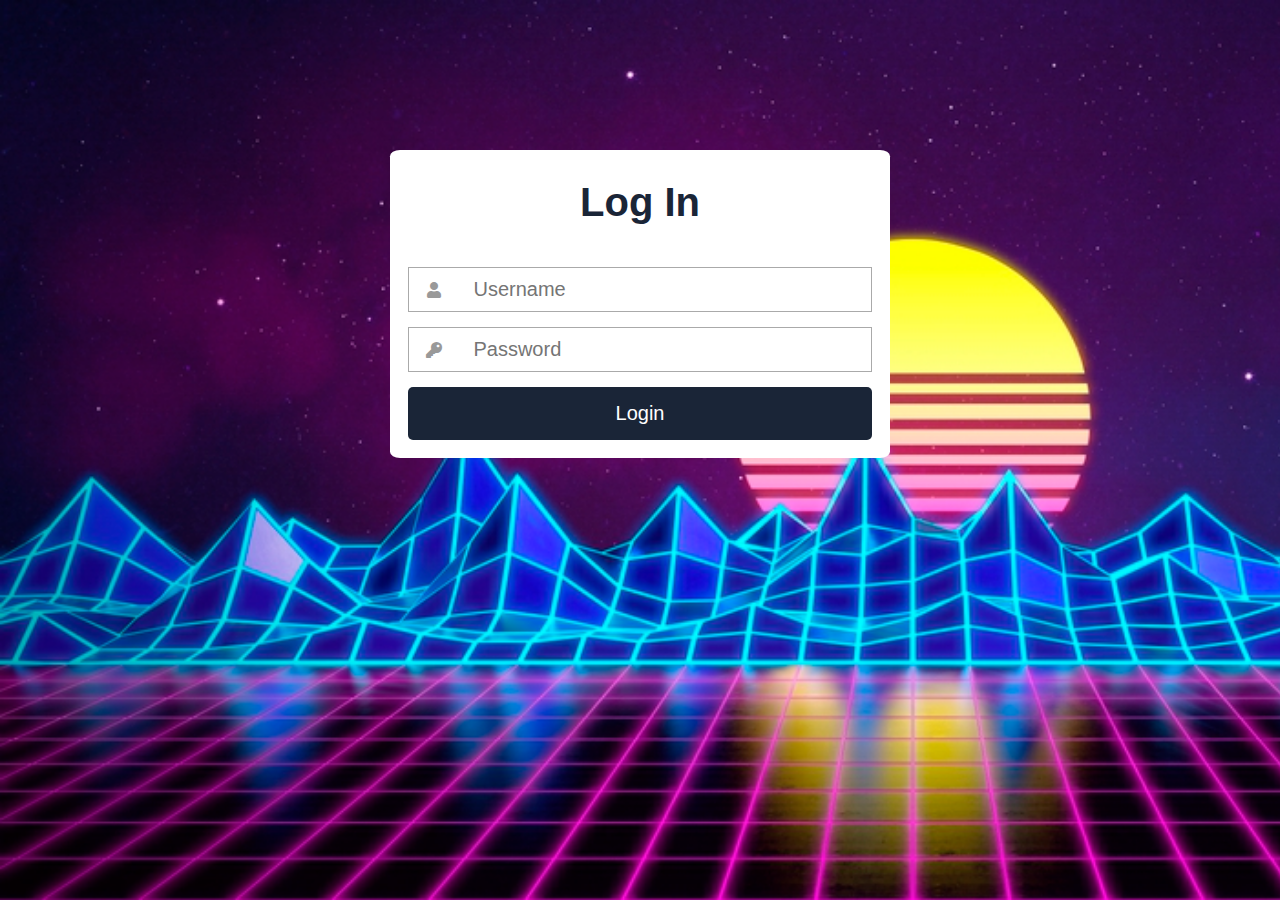
<file: loginvista.html>
<!DOCTYPE html>
<html lang="es">
<head>
	<meta charset="UTF-8">
	<title></title> 
	<meta name="viewport" content="width=device-width, user-scalable=yes, initial-scale=1.0, maximum-scale=3.0, minimum-scale=1.0">
 <link rel="stylesheet" href="https://use.fontawesome.com/releases/v5.6.3/css/all.css" >
	<link rel="stylesheet" href="estilos.css">
    <script type="text/javascript">
        function validar()
        {
            var usuario = document.getElementById("usuario").value;
            var Contraseña = document.getElementById("pass").value;	
            if(usuario == "123456" && Contraseña == "654321")
            {
                alert("Loging in, please wait a few seconds");    
            }
            else
            {
                alert("Wrong username or password, please verify your credentials");
            }
        }
    </script>
</head>  
<body>
    <form class="formulario">
    
    <h1>Log In</h1>
     <div class="contenedor">        
         <div class="input-contenedor">
         <i class="fas fa-user icon"></i>
         <input type="text" name="usuario" id="usuario" placeholder="Username">
         </div>
         <div class="input-contenedor">
        <i class="fas fa-key icon"></i>
        <input type="password" name="pass" id="pass" placeholder="Password">  
         </div>
         <input type="submit" value="Login" class="button" name="btnVerifivaca" id="btnVerifica" onclick="validar()">
     </div>
    </form>
</body>
</html>
</file>
<file: estilos.css>
body {
    font-family: Arial, Helvetica, sans-serif;
    margin: 0;
   background: url(bg.jpg);
    background-size: cover;
    background-attachment: fixed;
}
* {
    box-sizing: border-box;
}
.contenedor{
    width: 100%;
    padding: 15px;
}
.formulario{
    background: #fff;
    margin-top: 150px;
    padding: 3px;
}
h1{
    text-align: center;
    color: #1a2537;
    font-size: 40px;
}
input[type="text"],
input[type="password"]{
    font-size: 20px;
    width: 82%;
    padding: 10px;
    border: none;
}
.input-contenedor{
    margin-bottom: 15px;
    border: 1px solid #aaa;
}
.icon{
    min-width: 50px;
    text-align: center;
    color: #999;
}
.button{
    border: none;
    width: 100%;
    color: white;
    font-size: 20px;
    background:  #1a2537;
    padding: 15px 20px;
    border-radius: 5px;
    cursor: pointer;
}
.button:hover{
    background: cadetblue;
}
p{
    text-align: center;
}
.link{
    text-decoration: none;
      color: #1a2537;
    font-weight: 600;
}
.link:hover{
     color: cadetblue;
}
@media(min-width:768px)
{
    .formulario{
        margin: auto;
        width: 500px;
        margin-top: 150px;
        border-radius: 2%;
    }
}
</file>
